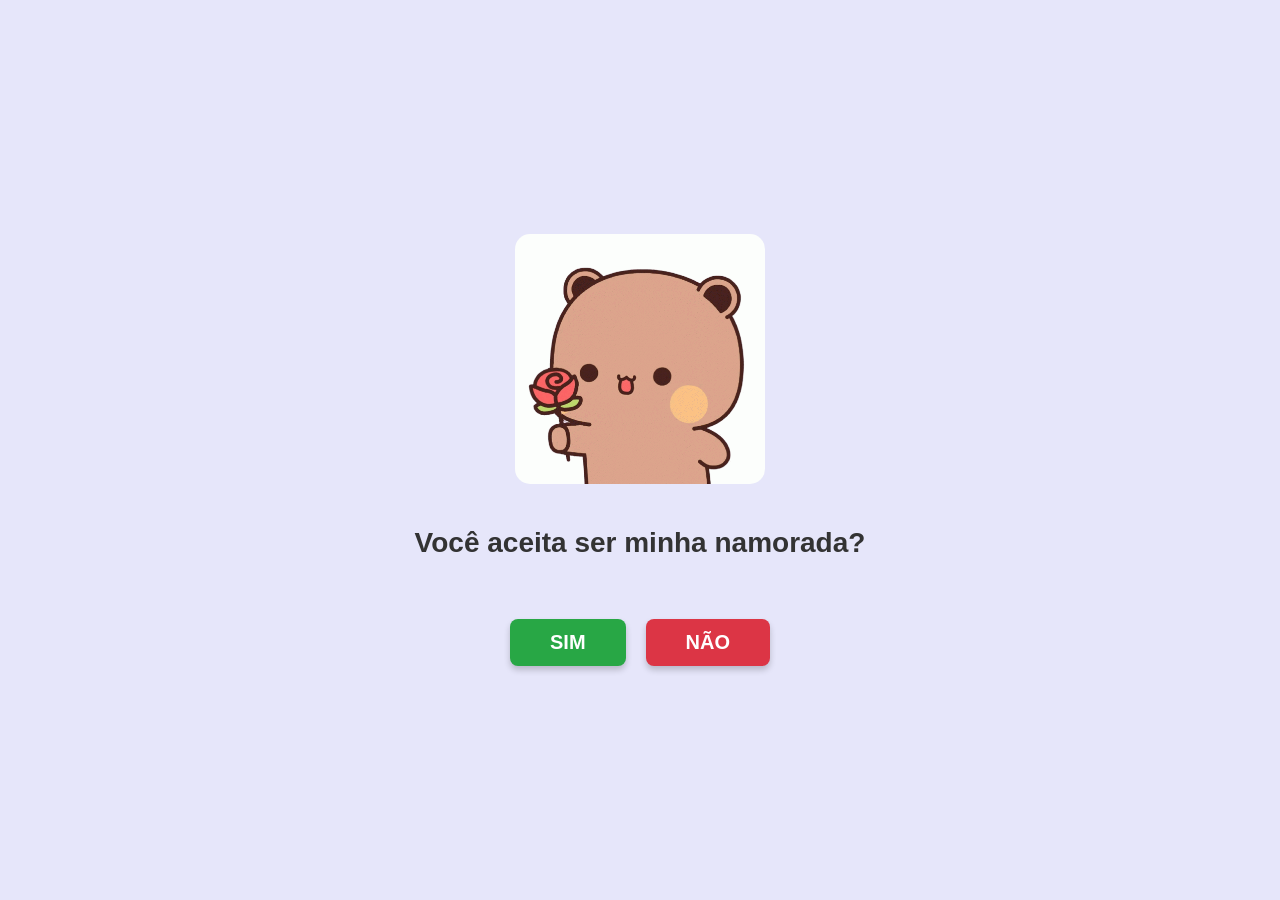
<file: Surpresa/Index.html>
<!DOCTYPE html>
<html lang="pt-BR">
<head>
    <meta charset="UTF-8">
    <meta name="viewport" content="width=device-width, initial-scale=1.0">
    <title>Para o meu amor</title>
    <link rel="stylesheet" href="style.css">
</head>
<body>

    <div id="question-container">
        <img src="./urso.gif" alt="Ursinho fofo">
        
        <h1>Você aceita ser minha namorada?</h1>
        
        <p id="mensagem-fuga"></p>
        
        <div class="buttons">
            <button id="btn-yes">SIM</button>
            <button id="btn-no">NÃO</button>
        </div>
    </div>

    <div id="success-container" class="hidden">
        <img src="./urso2.gif" alt="Ursinhos se abraçando">
        
        <h1>EBAAAAAAAA! Você me fez a pessoa mais feliz do mundo! ❤️</h1>
        <p>Prometo te fazer sorrir todos os dias e cuidar de você com todo o meu amor. Mal posso esperar para vivermos nossa história juntos!</p>
    </div>

    <div id="confetti-container" class="hidden"></div>

    <script src="script.js"></script>
</body>
</html>
</file>
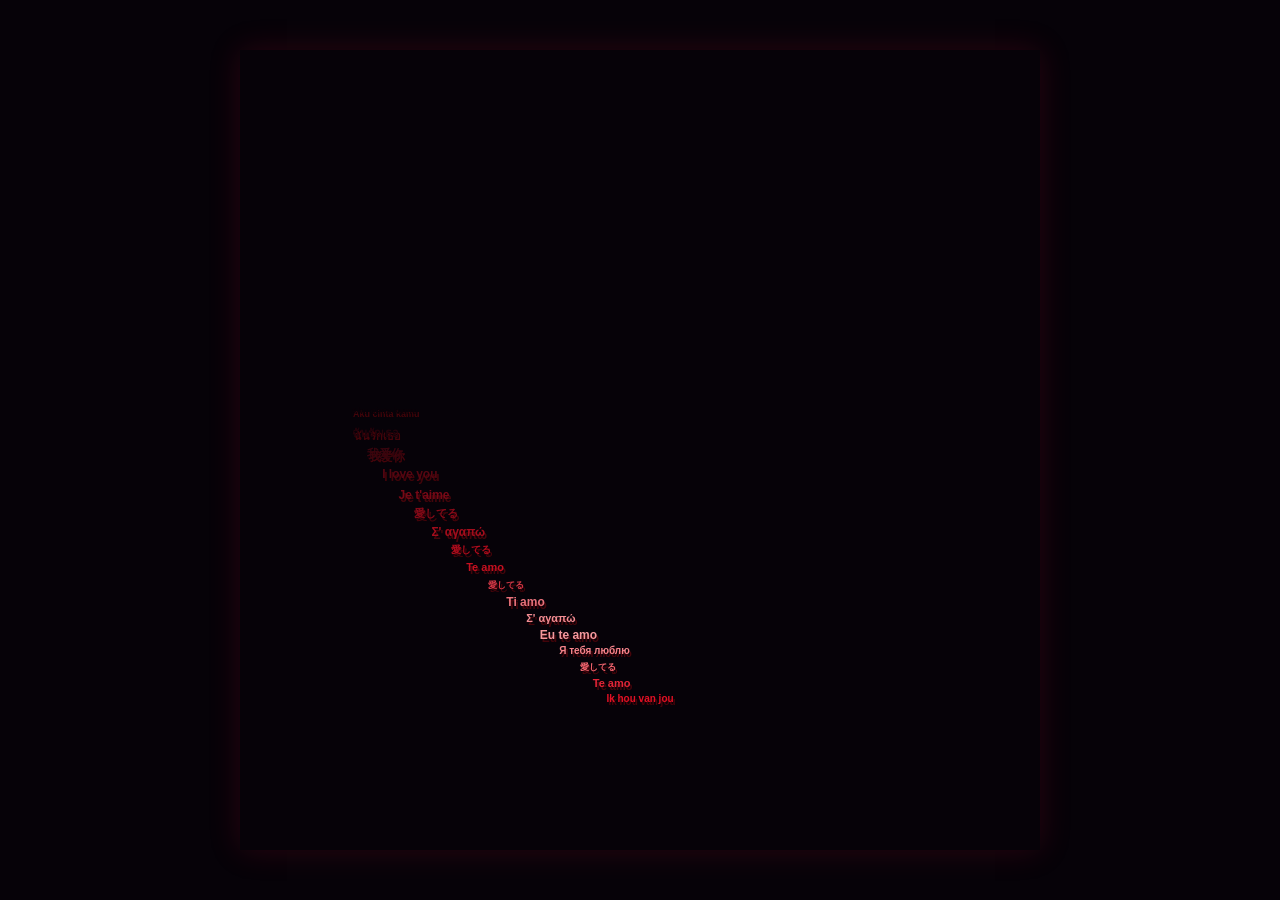
<file: heart.html>
<!DOCTYPE html>
<html lang="pt-BR">
<head>
  <meta charset="UTF-8">
  <title>Love Heart</title>
  <style>
    * {
      box-sizing: border-box;
      margin: 0;
      padding: 0;
    }
    body {
      background-color: #060208;
      display: flex;
      justify-content: center;
      align-items: center;
      min-height: 100vh;
      overflow: hidden;
      font-family: Arial, sans-serif;
    }
    canvas {
      background-color: #060208;
      box-shadow: 0 0 30px rgba(180, 20, 50, 0.2);
    }
  </style>
</head>
<body>

<canvas id="heartCanvas" width="800" height="800"></canvas>

<script>
const canvas = document.getElementById("heartCanvas");
const ctx = canvas.getContext("2d");

const SC = 21;
const OY = 20;
const DURATION = 10;
const TICK = 16;
const ANIM = 42;
const LIFT = 34;
const GAP = 7;
const SIZES = [9, 10, 11, 12];
const FONT = "Arial";
const BG = "#060208";

const PHRASES = [
  "I love you", "Seni seviyorum", "Te amo", "Je t'aime",
  "Ich liebe dich", "Ti amo", "Eu te amo", "Я тебя люблю",
  "사랑해", "愛してる", "我爱你", "मैं तुमसे प्यार करता हूँ",
  "Σ' αγαπώ", "Ik hou van jou", "Jag älskar dig", "Kocham cię",
  "ฉันรักเธอ", "Anh yêu em", "Aku cinta kamu", "Я тебе кохаю"
];

function heart(a) {
  const x = 16 * Math.pow(Math.sin(a), 3);
  const y = 13 * Math.cos(a) - 5 * Math.cos(2 * a) - 2 * Math.cos(3 * a) - Math.cos(4 * a);
  return [x * SC, y * SC + OY];
}

const POLY = [];
for (let i = 0; i < 720; i++) {
  POLY.push(heart((2 * Math.PI * i) / 720));
}

const EDGES = POLY.map((p, i) => [p, POLY[(i + 1) % POLY.length]]);
const YMAX = Math.max(...POLY.map(p => p[1]));
const YMIN = Math.min(...POLY.map(p => p[1]));
const CY = (YMAX + YMIN) / 2;

function spans(y) {
  const xs = [];
  for (const [[x1, y1], [x2, y2]] of EDGES) {
    if ((y1 <= y && y < y2) || (y2 <= y && y < y1)) {
      xs.push(x1 + ((y - y1) * (x2 - x1)) / (y2 - y1));
    }
  }
  xs.sort((a, b) => a - b);
  const result = [];
  for (let i = 0; i < xs.length; i += 2) {
    result.push([xs[i], xs[i + 1]]);
  }
  return result;
}

function intersect(A, B) {
  const out = [];
  for (const a of A) {
    for (const b of B) {
      const lo = Math.max(a[0], b[0]);
      const hi = Math.min(a[1], b[1]);
      if (hi - lo > 14) out.push([lo, hi]);
    }
  }
  return out;
}

function* phraseCycle() {
  while (true) {
    const order = [...PHRASES];
    for (let i = order.length - 1; i > 0; i--) {
      const j = Math.floor(Math.random() * (i + 1));
      [order[i], order[j]] = [order[j], order[i]];
    }
    for (const phrase of order) yield phrase;
  }
}

function mathDist(x, y) {
  return Math.hypot(x / (16 * SC), (y - CY) / (14.5 * SC));
}

function mix(a, b, k) {
  return a.map((p, i) => p + (b[i] - p) * k);
}

function dim(c, k) {
  return c.map(v => v * k);
}

function rgb(c) {
  const r = Math.floor(Math.max(0, Math.min(1, c[0])) * 255);
  const g = Math.floor(Math.max(0, Math.min(1, c[1])) * 255);
  const b = Math.floor(Math.max(0, Math.min(1, c[2])) * 255);
  return `rgb(${r},${g},${b})`;
}

const BGC = [0x06 / 255, 0x02 / 255, 0x08 / 255];
const FLASH = [1.0, 0.78, 0.78];

function build() {
  const cycle = phraseCycle();
  const rowH = 12 + 4;
  const half = rowH / 2;
  const placed = [];

  let y = YMAX - half;
  while (y > YMIN + half) {
    const row = intersect(spans(y + half), spans(y - half));
    for (let [lo, hi] of row) {
      lo += 4;
      hi -= 4;
      let cur = lo + Math.random() * 8;
      const line = [];

      while (true) {
        let fit = null;
        for (let _ = 0; _ < 10; _++) {
          const text = cycle.next().value;
          const size = SIZES[Math.floor(Math.random() * SIZES.length)];
          ctx.font = `bold ${size}px ${FONT}`;
          const w = ctx.measureText(text).width;
          if (cur + w <= hi) {
            fit = { text, size, w };
            break;
          }
        }
        if (!fit) break;
        line.push([cur + fit.w / 2, fit.text, fit.size, fit.w]);
        cur += fit.w + GAP;
      }

      if (!line.length) continue;

      if (line.length > 1) {
        const left = hi - (line[line.length - 1][0] + line[line.length - 1][3] / 2);
        line.forEach((it, i) => {
          it[0] += (left * i) / (line.length - 1);
        });
      } else {
        line[0][0] = (lo + hi) / 2;
      }

      line.forEach(([xPos, text, size], i) => {
        const edge = i === 0 || i === line.length - 1;
        placed.push({ x: xPos, y, text, size, edge });
      });
    }
    y -= rowH;
  }

  const wine = [0.58, 0.0, 0.09];
  const crimson = [0.90, 0.05, 0.14];
  const blood = [0.98, 0.10, 0.16];

  for (const p of placed) {
    const rad = Math.min(1.0, mathDist(p.x, p.y));
    let base = mix(wine, crimson, 0.25 + 0.75 * rad);
    base = mix(base, blood, Math.random() * 0.35 + (p.edge ? 0.3 : 0));
    p.color = base.map(v => Math.min(1, v));
    p.rad = rad;
  }

  const edges = placed.filter(p => p.edge);
  const inner = placed.filter(p => !p.edge);
  edges.sort((a, b) => ((Math.atan2(a.x, a.y - CY) % (2 * Math.PI)) - (Math.atan2(b.x, b.y - CY) % (2 * Math.PI))));
  inner.sort((a, b) => -a.rad + Math.random() * 0.08 - (-b.rad + Math.random() * 0.08));

  return [...edges, ...inner];
}

const ORDER = build();
let itemIdx = 0;
const RATE = ORDER.length / ((DURATION * 1000) / TICK);
let acc = 0.0;
let spawning = true;
const active = [];
const renderedItems = [];

function clamp(v) { return Math.max(0.0, Math.min(1.0, v)); }

function spawn(p) {
  p.f = 0;
  p.dx = (Math.random() - 0.5) * 20;
  p.currentColor = BGC;
  active.push(p);
  renderedItems.push(p);
}

function animate(p) {
  p.f += 1;
  const u = clamp(p.f / ANIM);
  const e = 1 - Math.pow(1 - u, 3);
  const hover = (1 - e) * LIFT;
  p.renderX = p.x + p.dx * (1 - e);
  p.renderY = p.y + hover; // invertido para descer/subir corretamente no Canvas

  const flash = 0.75 * Math.sin(Math.PI * clamp((u - 0.55) / 0.45));
  p.currentColor = mix(mix(BGC, p.color, Math.pow(e, 1.5)), FLASH, flash);

  if (u >= 1) {
    p.renderX = p.x;
    p.renderY = p.y;
    p.currentColor = p.color;
    return false;
  }
  return true;
}

function draw() {
  ctx.fillStyle = BG;
  ctx.fillRect(0, 0, canvas.width, canvas.height);

  ctx.save();
  // Centraliza a origem no meio do canvas
  ctx.translate(canvas.width / 2, canvas.height / 2);

  for (const p of renderedItems) {
    ctx.font = `bold ${p.size}px ${FONT}`;
    ctx.textAlign = "center";
    ctx.textBaseline = "middle";

    const rx = p.renderX !== undefined ? p.renderX : p.x;
    const ry = p.renderY !== undefined ? p.renderY : p.y;

    // Invertemos a coordenada Y do Canvas no desenho (-ry) para manter a orientação do coração
    const drawY = -ry;

    // Sombra
    ctx.fillStyle = rgb(mix(BGC, dim(p.color, 0.30), 1));
    ctx.fillText(p.text, rx + 2, drawY + 3);

    // Texto Principal
    ctx.fillStyle = rgb(p.currentColor || p.color);
    ctx.fillText(p.text, rx, drawY);
  }

  ctx.restore();
}

function step() {
  if (spawning) {
    acc += RATE;
    while (acc >= 1) {
      acc -= 1;
      if (itemIdx < ORDER.length) {
        spawn(ORDER[itemIdx++]);
      } else {
        spawning = false;
        break;
      }
    }
  }

  for (let i = active.length - 1; i >= 0; i--) {
    if (!animate(active[i])) {
      active.splice(i, 1);
    }
  }

  draw();

  if (!spawning && active.length === 0) {
    shimmer();
    return;
  }

  setTimeout(step, TICK);
}

function shimmer() {
  if (renderedItems.length > 0) {
    const target = renderedItems[Math.floor(Math.random() * renderedItems.length)];
    const origColor = target.color;
    target.currentColor = mix(origColor, FLASH, 0.6);
    draw();

    setTimeout(() => {
      target.currentColor = origColor;
      draw();
    }, 260);
  }
  setTimeout(shimmer, 140);
}

setTimeout(step, 200);
</script>

</body>
</html>
</file>
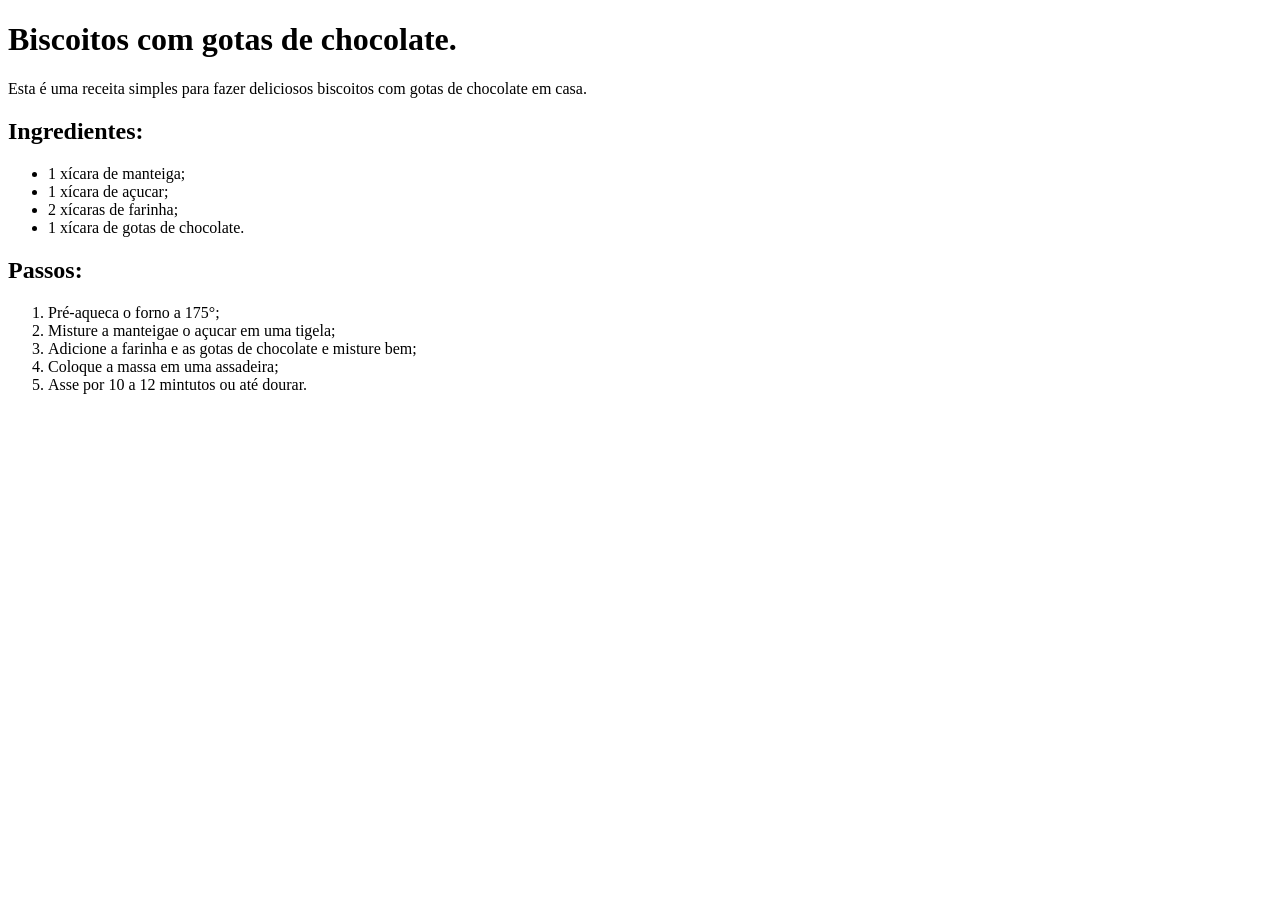
<file: receita.html>
<!DOCTYPE html>
<html>

<body>
    <h1>Biscoitos com gotas de chocolate.</h1>
    <p>Esta é uma receita simples para fazer deliciosos biscoitos com gotas de chocolate em casa.</p>

    <h2>Ingredientes:</h2>
    <ul>
        <li>1 xícara de manteiga;</li>
        <li>1 xícara de açucar;</li>
        <li>2 xícaras de farinha;</li>
        <li>1 xícara de gotas de chocolate.</li>
    </ul>

    <h2>Passos:</h2>
    <ol>
        <li>Pré-aqueca o forno a 175°;</li>
        <li>Misture a manteigae o açucar em uma tigela;</li>
        <li>Adicione a farinha e as gotas de chocolate e misture bem;</li>
        <li>Coloque a massa em uma assadeira;</li>
        <li>Asse por 10 a 12 mintutos ou até dourar.</li>
    </ol>
</body>

</html>
</file>
<file: Surpresa/style.css>
body {
    background-color: #e6e6fa; 
    font-family: 'Arial', sans-serif;
    display: flex;
    justify-content: center;
    align-items: center;
    height: 100vh;
    margin: 0;
    overflow: hidden; 
    text-align: center;
}

.hidden {
    display: none !important;
}

img {
    width: 250px;
    border-radius: 15px;
    margin-bottom: 20px;
    position: relative;
    z-index: 10;
}

h1 {
    color: #333333;
    font-size: 28px;
    margin-bottom: 20px;
    padding: 0 20px;
    position: relative;
    z-index: 10;
}

p {
    color: #444444;
    font-size: 18px;
    max-width: 600px;
    margin: 0 auto;
    padding: 0 20px;
    line-height: 1.5;
    position: relative;
    z-index: 10;
}

#mensagem-fuga {
    color: #dc3545;
    font-size: 18px;
    font-weight: bold;
    min-height: 25px;
    margin-bottom: 15px;
    margin-top: 0;
}

.buttons {
    display: flex;
    justify-content: center;
    gap: 20px; 
    position: relative;
    z-index: 10;
}

button {
    font-size: 20px;
    font-weight: bold;
    padding: 12px 40px;
    border: none;
    border-radius: 8px;
    cursor: pointer;
    box-shadow: 0 4px 6px rgba(0, 0, 0, 0.2);
    transition: transform 0.2s ease;
}

#btn-yes {
    background-color: #28a745; 
    color: white;
}

#btn-yes:hover {
    transform: scale(1.1); 
}

#btn-no {
    background-color: #dc3545; 
    color: white;
    position: relative; 
}

#confetti-container {
    position: fixed;
    top: 0;
    left: 0;
    width: 100%;
    height: 100%;
    pointer-events: none;
    z-index: 1;
}

.confetti, .heart {
    position: absolute;
    top: -10vh;
    animation: fall linear forwards;
}

.heart {
    font-size: 24px;
}

@keyframes fall {
    0% { transform: translateY(0vh) rotate(0deg); opacity: 1; }
    100% { transform: translateY(110vh) rotate(360deg); opacity: 0.5; }
}
</file>
